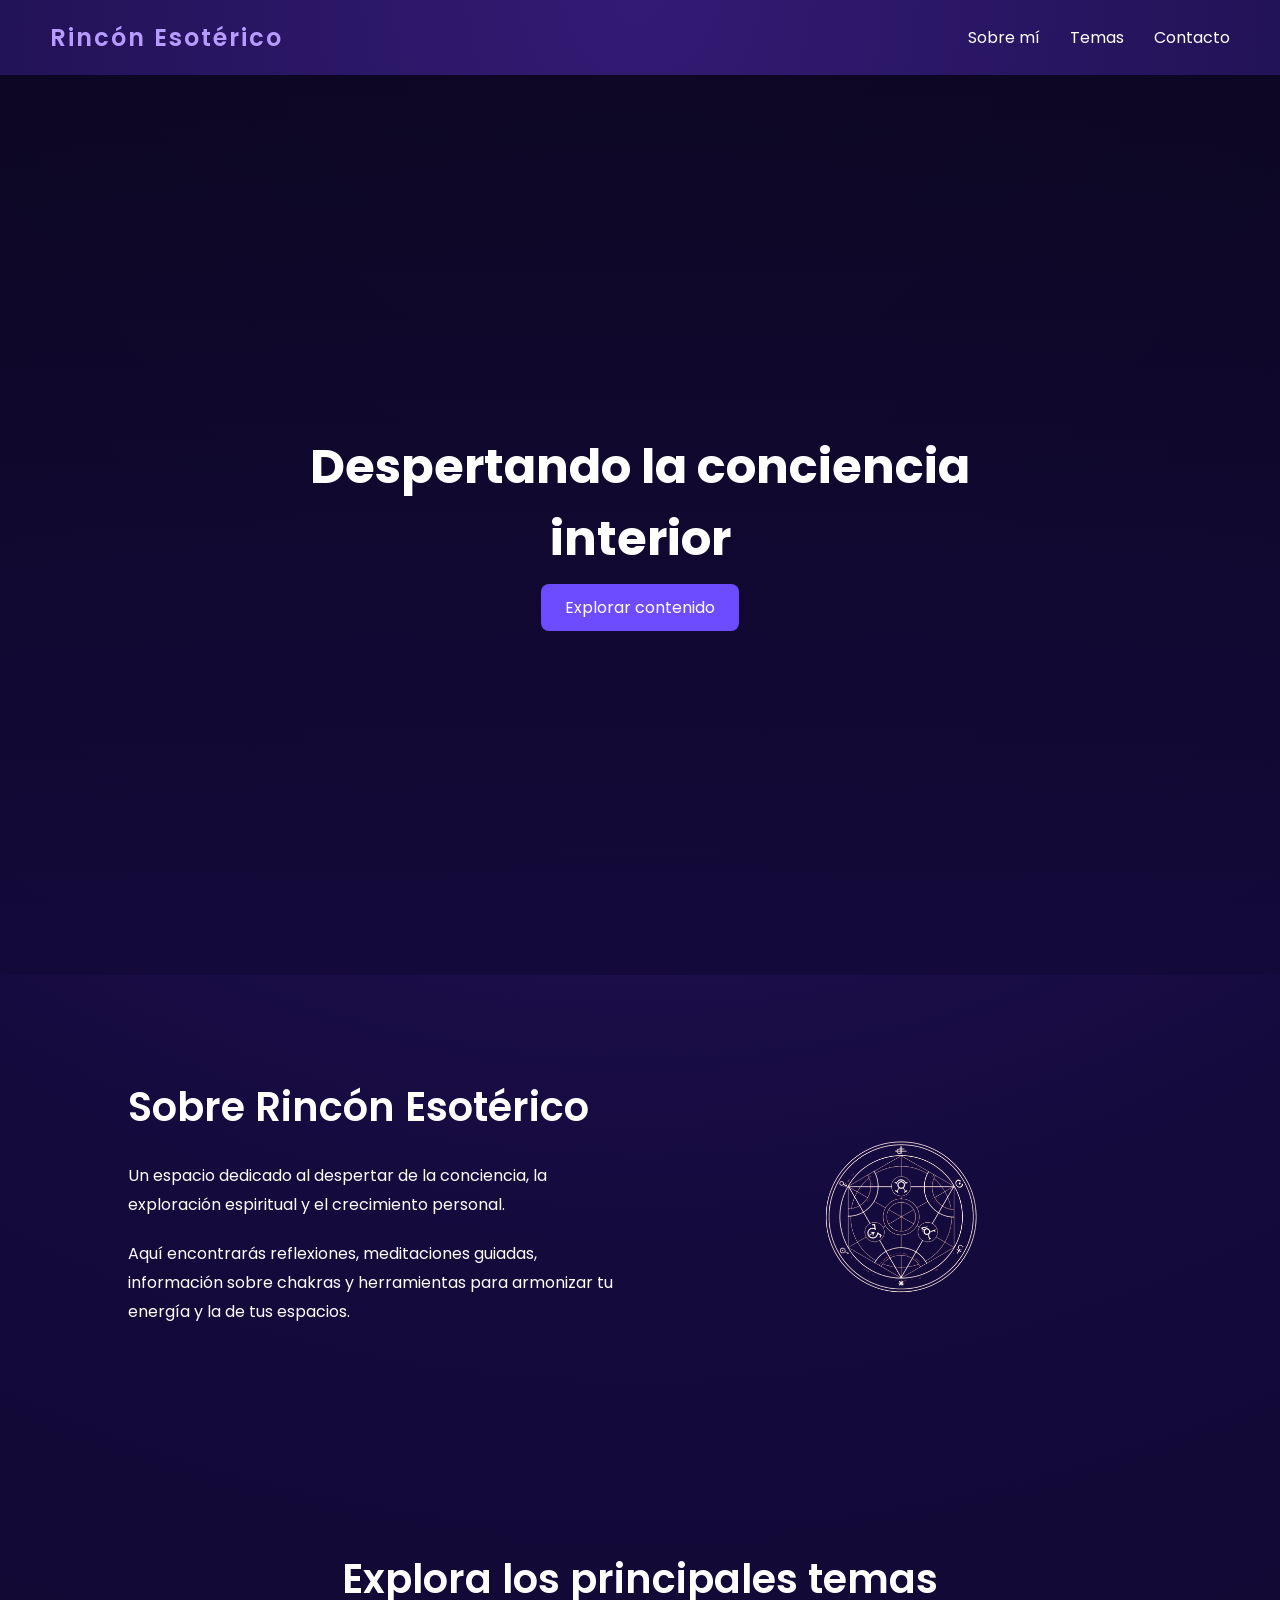
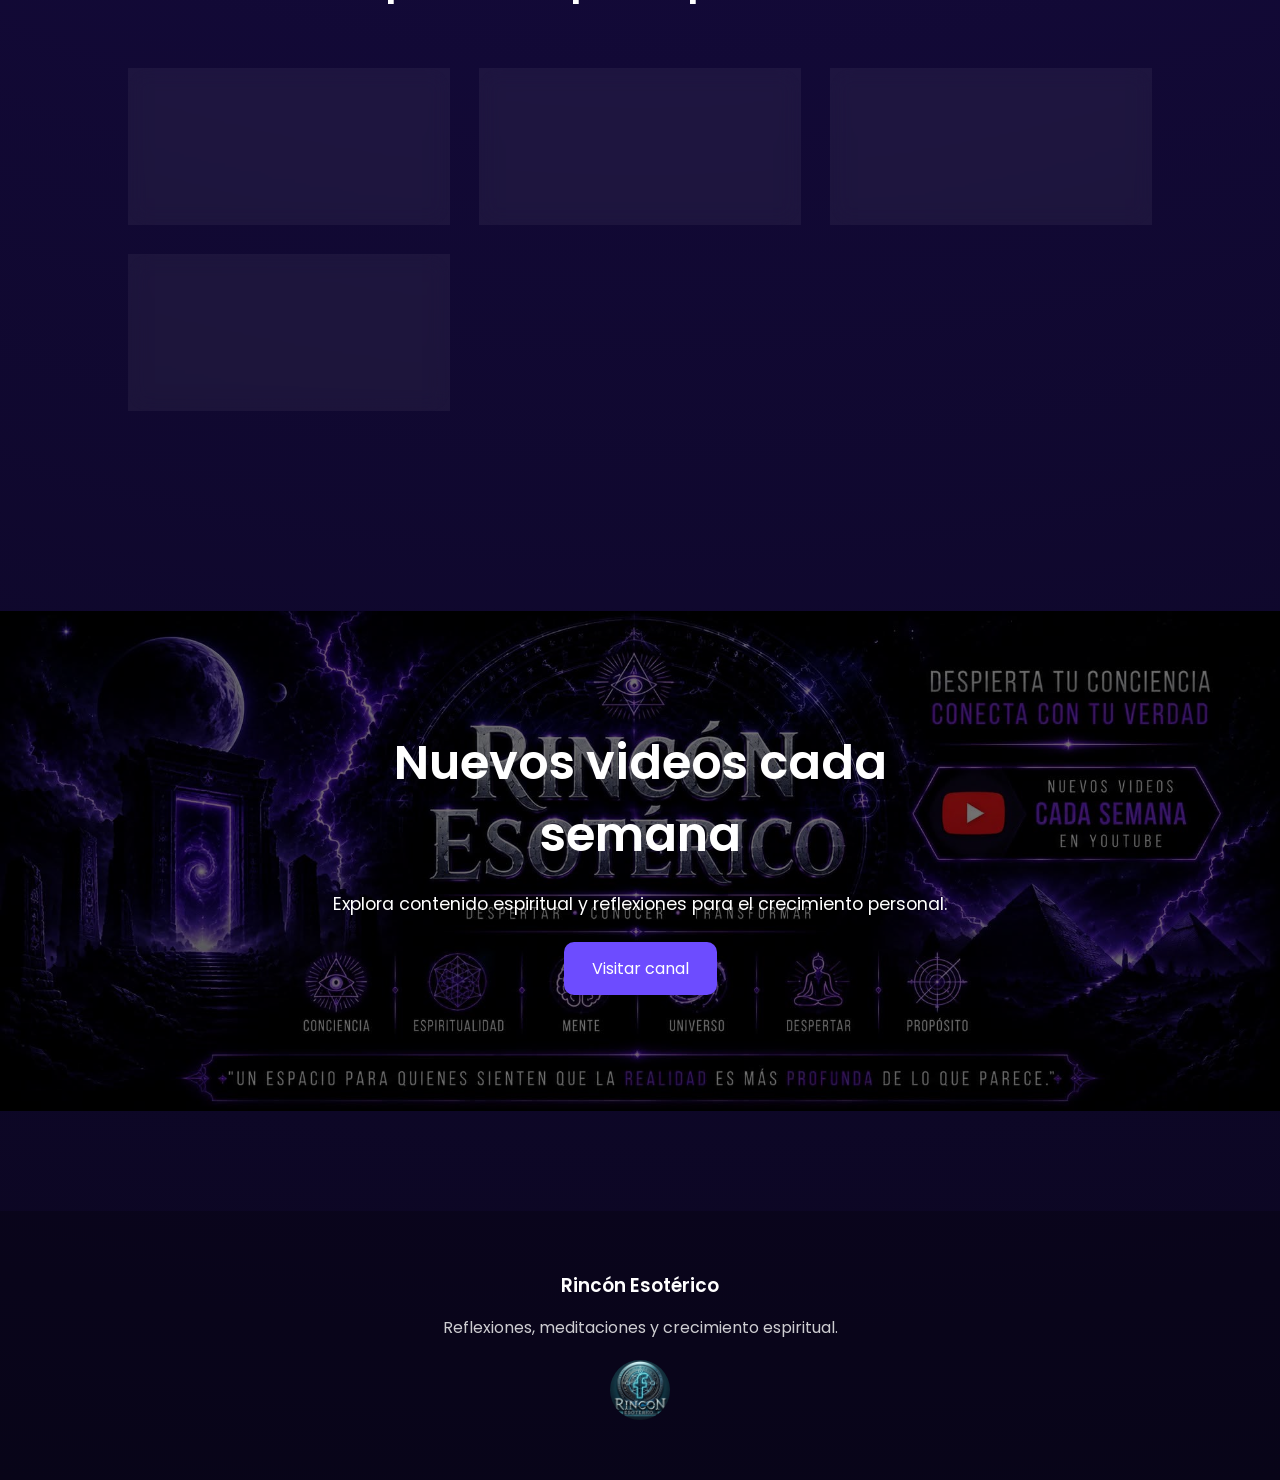
<file: index.html>
<html>
<head>
    <title>Rincón Esotérico </title>
    <link rel="stylesheet" href="style.css">
   <link rel="preconnect" href="https://fonts.googleapis.com">
    <link rel="preconnect" href="https://fonts.gstatic.com" crossorigin>
    <link href="https://fonts.googleapis.com/css2?family=Poppins:wght@300;400;500;600;700&display=swap" rel="stylesheet">
</head>    
<body>

    <header>
      <nav>
    <h2>Rincón Esotérico </h2>

    <ul>
        <li><a href="#sobre">Sobre mí</a></li>
        <li><a href="#temas">Temas</a></li>
        <li><a href="#contacto">Contacto</a></li>
    </ul>
</nav>
    </header>

   <section id="hero">

    <video autoplay muted loop playsinline class="video-fondo">
        <source src="video_fondo.mp4" type="video/mp4">
    </video>

    <div class="hero-contenido">

        <h1>Despertando la conciencia interior</h1>

       

        <a href="#temas">Explorar contenido</a>


    </div>

</section>
    <section id="sobre">

    <div class="sobre-contenedor">

        <div class="sobre-texto">
            <h2>Sobre Rincón Esotérico </h2>

            <p>
                Un espacio dedicado al despertar de la conciencia,
                la exploración espiritual y el crecimiento personal.
            </p>

            <p>
                Aquí encontrarás reflexiones, meditaciones guiadas,
                información sobre chakras y herramientas para armonizar
                tu energía y la de tus espacios.
            </p>

        </div>

       <div class="sobre-imagen">
    <img src="imagen_sobre.png" alt="Rincón Esotérico ">
</div>

    </div>

</section>

   <section id="temas">

    <h2>Explora los principales temas</h2>

    <div class="tarjetas">

        <a href="meditaciones_guiadas.html" class="tarjeta">
            <h3>Meditaciones Guiadas</h3>
            <p>
                Ejercicios y prácticas para conectar con tu interior.
            </p>
        </a>
       

         <a href="alineacion_de_chakras.html" class="tarjeta">
            <h3>Chakras</h3>
            <p>
                Conoce y armoniza tus centros energéticos.
            </p>
            </a>
       

         <a href="armonizacion_de_ambientes.html" class="tarjeta">
            <h3>Armonización</h3>
            <p>
                Herramientas para equilibrar la energía de los espacios.
            </p>
            </a>
        

         <a href="reflexiones_post_destacados.html" class="tarjeta">
            <h3>Reflexiones</h3>
            <p>
                Pensamientos y enseñanzas para el crecimiento espiritual.
            </p>
            </a>
    

    </div>

</section>

<section class="youtube-banner">
    <div class="youtube-overlay">
        <h2>Nuevos videos cada semana</h2>
        <p>Explora contenido espiritual y reflexiones para el crecimiento personal.</p>
        <a href="https://www.youtube.com/@rinconesoterico6252">Visitar canal</a>
    </div>
</section>

   <footer id="contacto">

    <h3>Rincón Esotérico </h3>

    <p>
        Reflexiones, meditaciones y crecimiento espiritual.
    </p>

    <a href="https://www.facebook.com/ismuss33"
       target="_blank"
       class="fb-icon">

        <img src="icono.png" alt="Facebook">

    </a>
</footer>

</body>


</html>
</file>
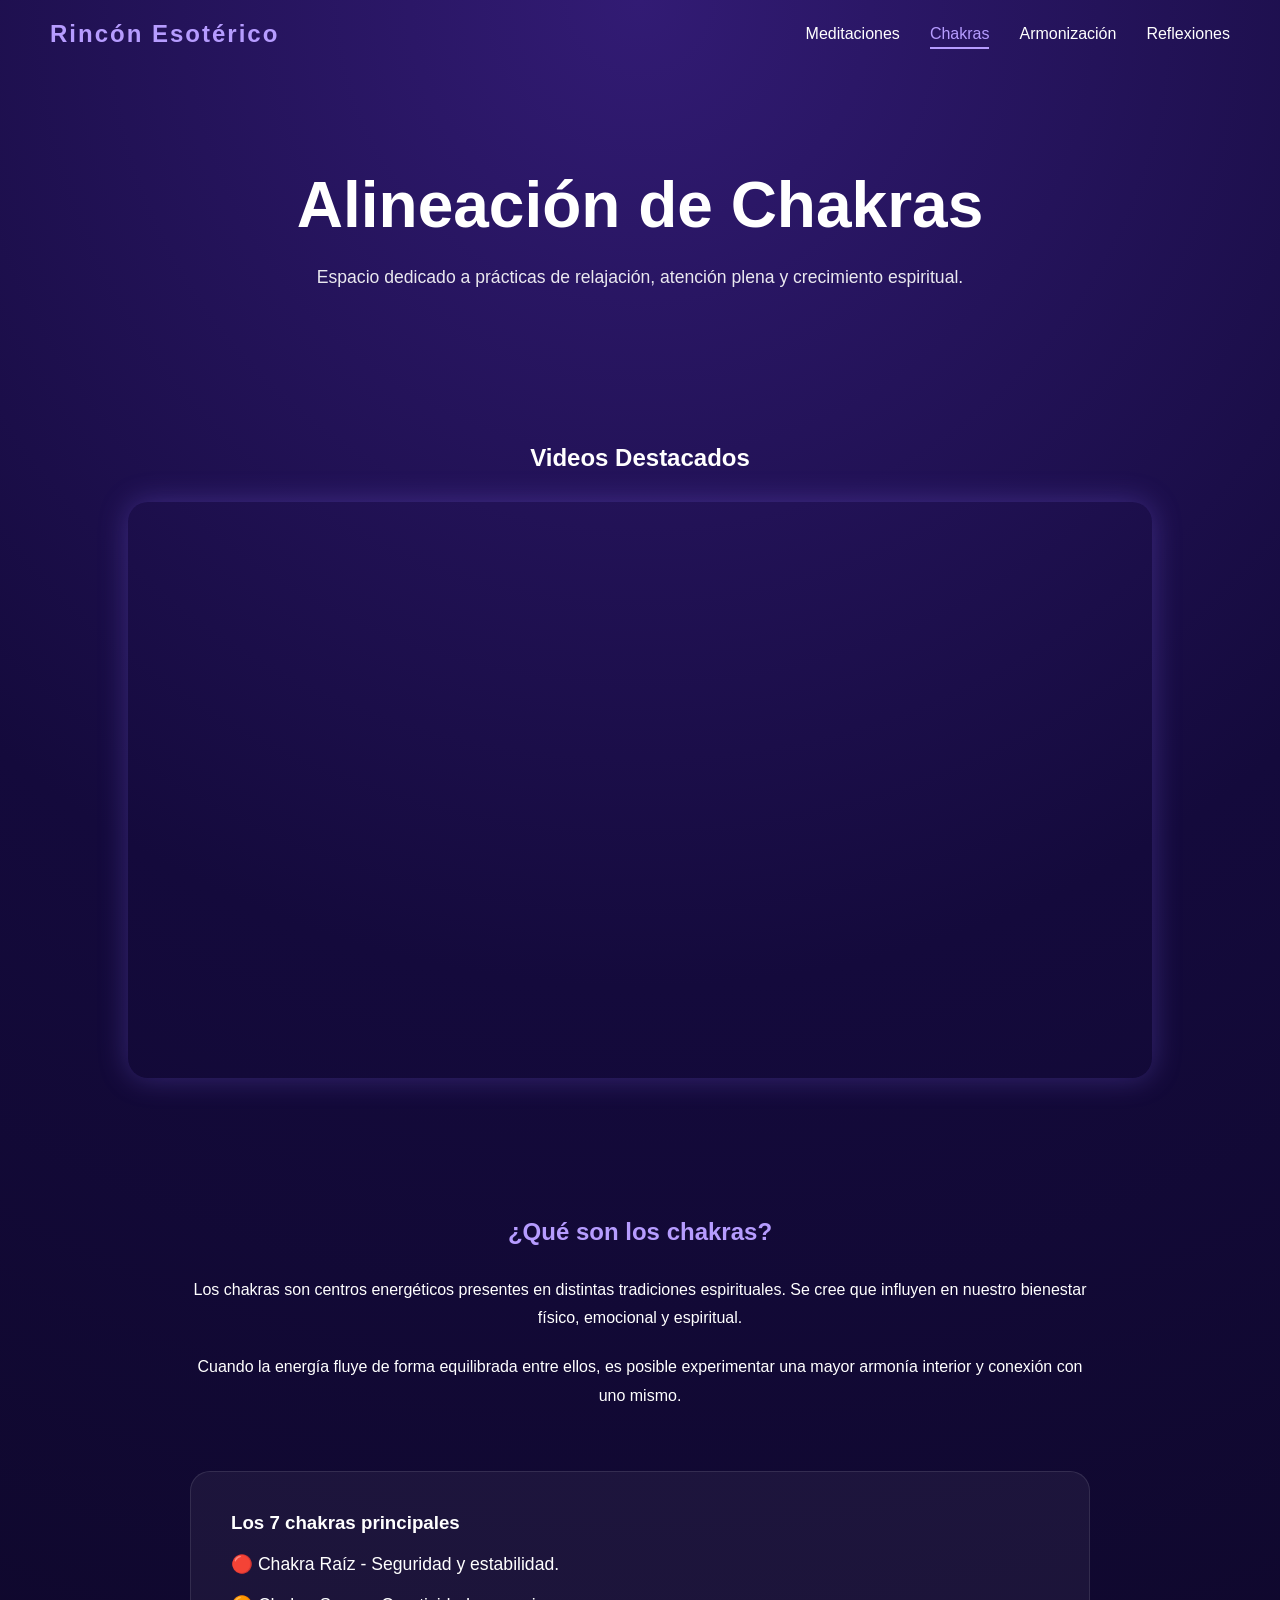
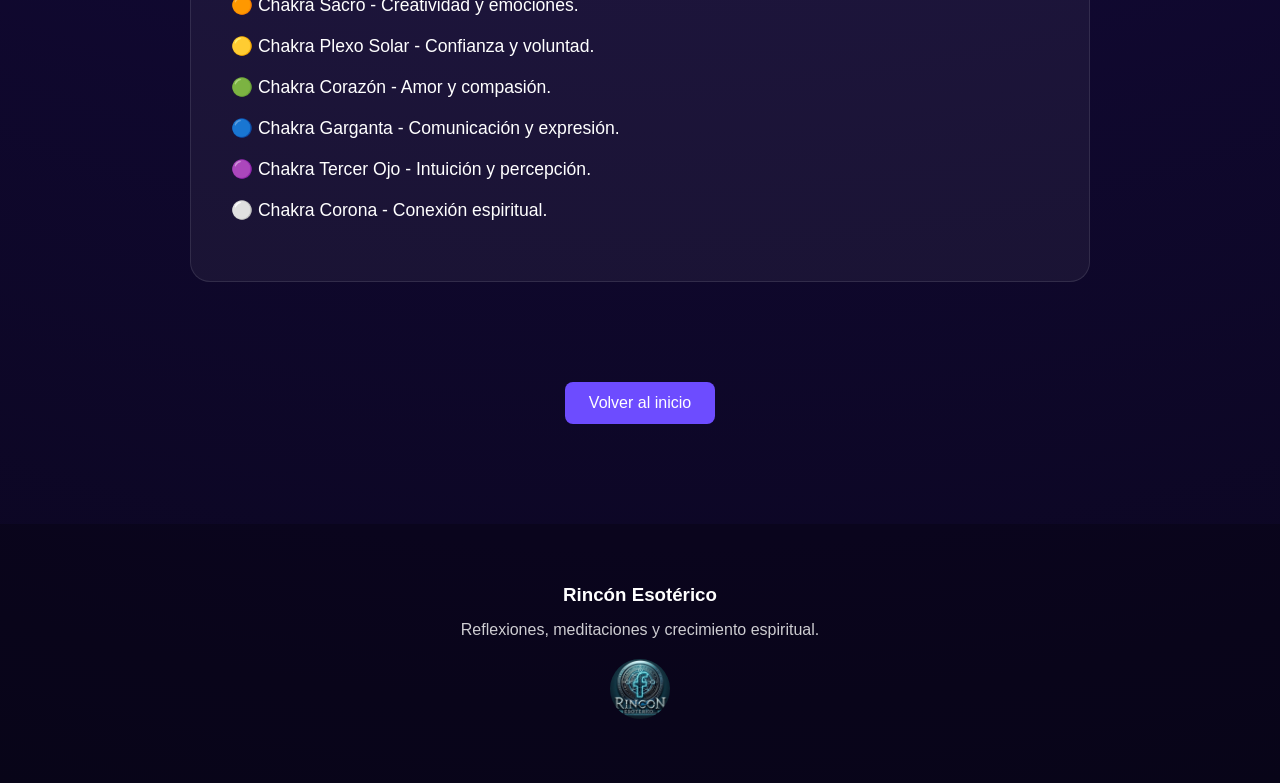
<file: alineacion_de_chakras.html>
<!DOCTYPE html>
<html lang="es">
<head>
    <meta charset="UTF-8">
    <title>Alineaciòn de chakras</title>
    <link rel="stylesheet" href="style.css">
</head>
<body>
    <nav>
    <h2>Rincón Esotérico</h2>

    <ul>
       
        <li><a href="meditaciones_guiadas.html" >Meditaciones</a></li>
        <li><a href="alineacion_de_chakras.html" class="activo">Chakras</a></li>
        <li><a href="armonizacion_de_ambientes.html">Armonización</a></li>
        <li><a href="reflexiones_post_destacados.html">Reflexiones</a></li>
    </ul>
</nav>

<section class="pagina-tema">



        <h1>Alineación de Chakras</h1>

        <p>
            Espacio dedicado a prácticas de relajación,
            atención plena y crecimiento espiritual.
        </p>
   
</section>

<section class="playlist">

    <h2>Videos Destacados</h2>

    <iframe
        src="https://www.youtube.com/embed/videoseries?list=PLihKNOplbqHB-wDEB_813LCqwyIYd1rkH"
        title="Alineacion de Chakras"
        allowfullscreen>
    </iframe>

</section>
<section class="info-tema">

    <h2>¿Qué son los chakras?</h2>

    <p>
        Los chakras son centros energéticos presentes en distintas tradiciones espirituales.
        Se cree que influyen en nuestro bienestar físico, emocional y espiritual.
    </p>

    <p>
        Cuando la energía fluye de forma equilibrada entre ellos, es posible experimentar
        una mayor armonía interior y conexión con uno mismo.
    </p>

</section>
<section class="beneficios">

    <h3>Los 7 chakras principales</h3>

    <ul>
        <li>🔴 Chakra Raíz - Seguridad y estabilidad.</li>
        <li>🟠 Chakra Sacro - Creatividad y emociones.</li>
        <li>🟡 Chakra Plexo Solar - Confianza y voluntad.</li>
        <li>🟢 Chakra Corazón - Amor y compasión.</li>
        <li>🔵 Chakra Garganta - Comunicación y expresión.</li>
        <li>🟣 Chakra Tercer Ojo - Intuición y percepción.</li>
        <li>⚪ Chakra Corona - Conexión espiritual.</li>
    </ul>

</section>
<div class="contenedor-volver">
    <a href="index.html" class="volver">
        Volver al inicio
    </a>
</div>
<footer>

    <h3>Rincón Esotérico</h3>

    <p>
        Reflexiones, meditaciones y crecimiento espiritual.
    </p>

    <a href="https://www.facebook.com/ismuss33"
       target="_blank"
       class="fb-icon">

        <img src="icono.png" alt="Facebook">

    </a>

</footer>
</body>
</html>
</file>
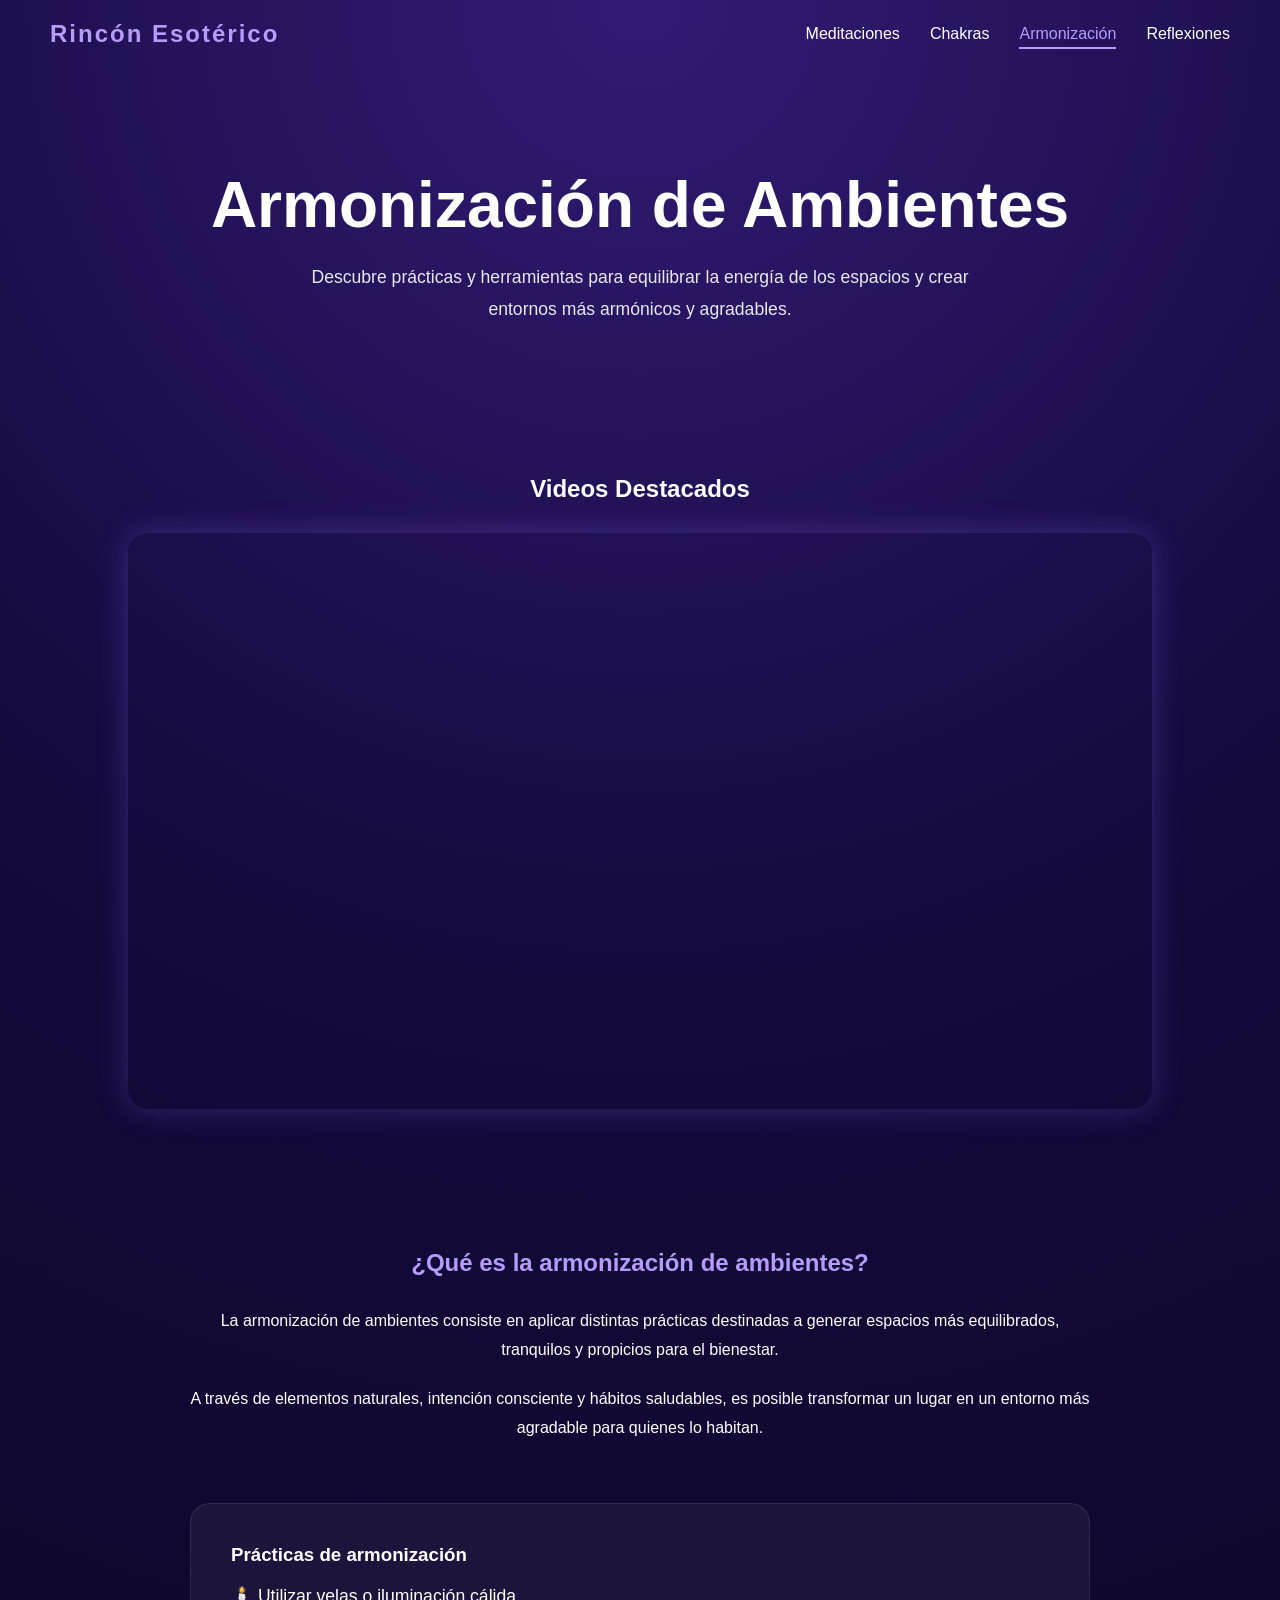
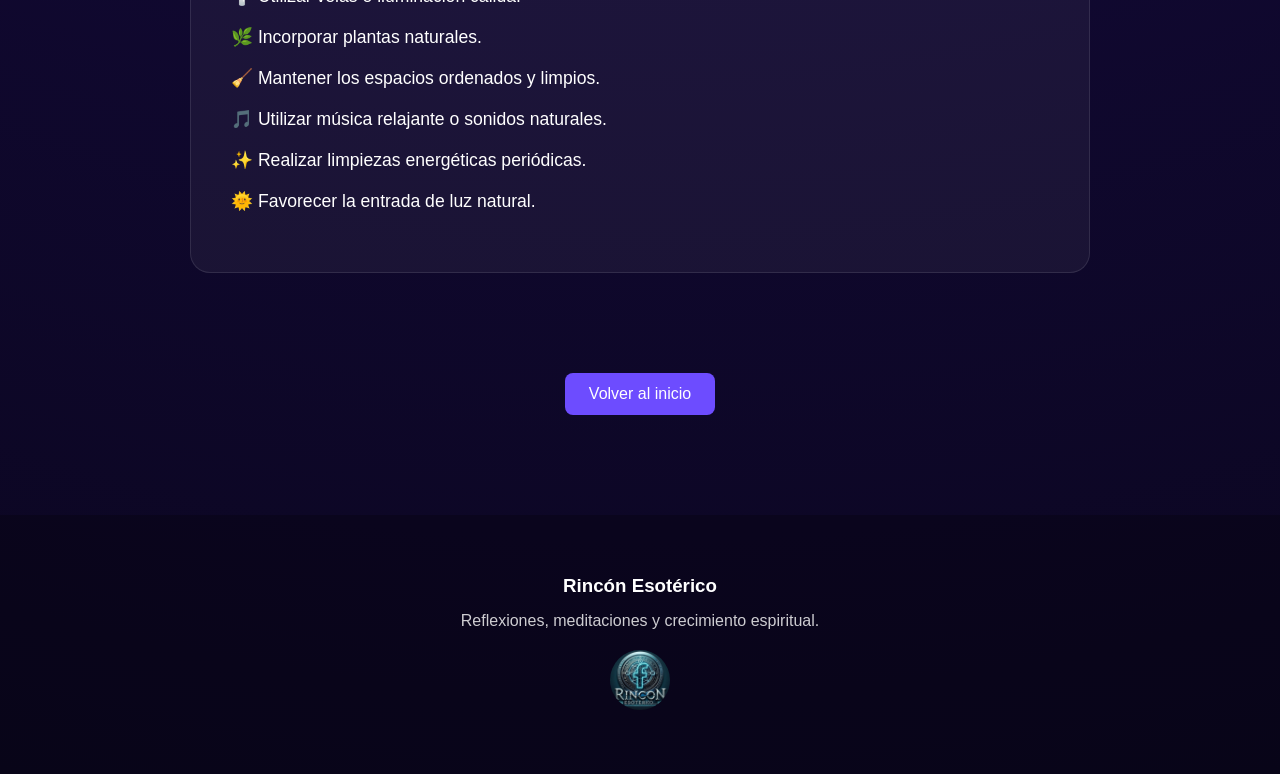
<file: armonizacion_de_ambientes.html>
<!DOCTYPE html>
<html lang="es">
<head>
    <meta charset="UTF-8">
    <title>Alineaciòn de chakras</title>
    <link rel="stylesheet" href="style.css">
</head>
<body>
    <nav>
    <h2>Rincón Esotérico</h2>

    <ul>
       
        <li><a href="meditaciones_guiadas.html" >Meditaciones</a></li>
        <li><a href="alineacion_de_chakras.html" >Chakras</a></li>
        <li><a href="armonizacion_de_ambientes.html" class="activo">Armonización</a></li>
        <li><a href="reflexiones_post_destacados.html">Reflexiones</a></li>
    </ul>
</nav>

<section class="pagina-tema">



       <h1>Armonización de Ambientes</h1>

<p>
    Descubre prácticas y herramientas para equilibrar la energía
    de los espacios y crear entornos más armónicos y agradables.
</p>
   
</section>

<section class="playlist">

    <h2>Videos Destacados</h2>

    <iframe
        src="https://www.youtube.com/embed/videoseries?list=PLihKNOplbqHCWH7EtEvdCWmDohWjA1l2N"
        title="Alineacion de Chakras"
        allowfullscreen>
    </iframe>

</section>
<section class="info-tema">

    <h2>¿Qué es la armonización de ambientes?</h2>

    <p>
        La armonización de ambientes consiste en aplicar distintas
        prácticas destinadas a generar espacios más equilibrados,
        tranquilos y propicios para el bienestar.
    </p>

    <p>
        A través de elementos naturales, intención consciente y
        hábitos saludables, es posible transformar un lugar en un
        entorno más agradable para quienes lo habitan.
    </p>

</section>

<section class="beneficios">

    <h3>Prácticas de armonización</h3>

    <ul>
        <li>🕯️ Utilizar velas o iluminación cálida.</li>
        <li>🌿 Incorporar plantas naturales.</li>
        <li>🧹 Mantener los espacios ordenados y limpios.</li>
        <li>🎵 Utilizar música relajante o sonidos naturales.</li>
        <li>✨ Realizar limpiezas energéticas periódicas.</li>
        <li>🌞 Favorecer la entrada de luz natural.</li>
    </ul>

</section>
<div class="contenedor-volver">
    <a href="index.html" class="volver">
        Volver al inicio
    </a>
</div>
<footer>

    <h3>Rincón Esotérico</h3>

    <p>
        Reflexiones, meditaciones y crecimiento espiritual.
    </p>

    <a href="https://www.facebook.com/ismuss33"
       target="_blank"
       class="fb-icon">

        <img src="icono.png" alt="Facebook">

    </a>

</footer>
</body>
</html>
</file>
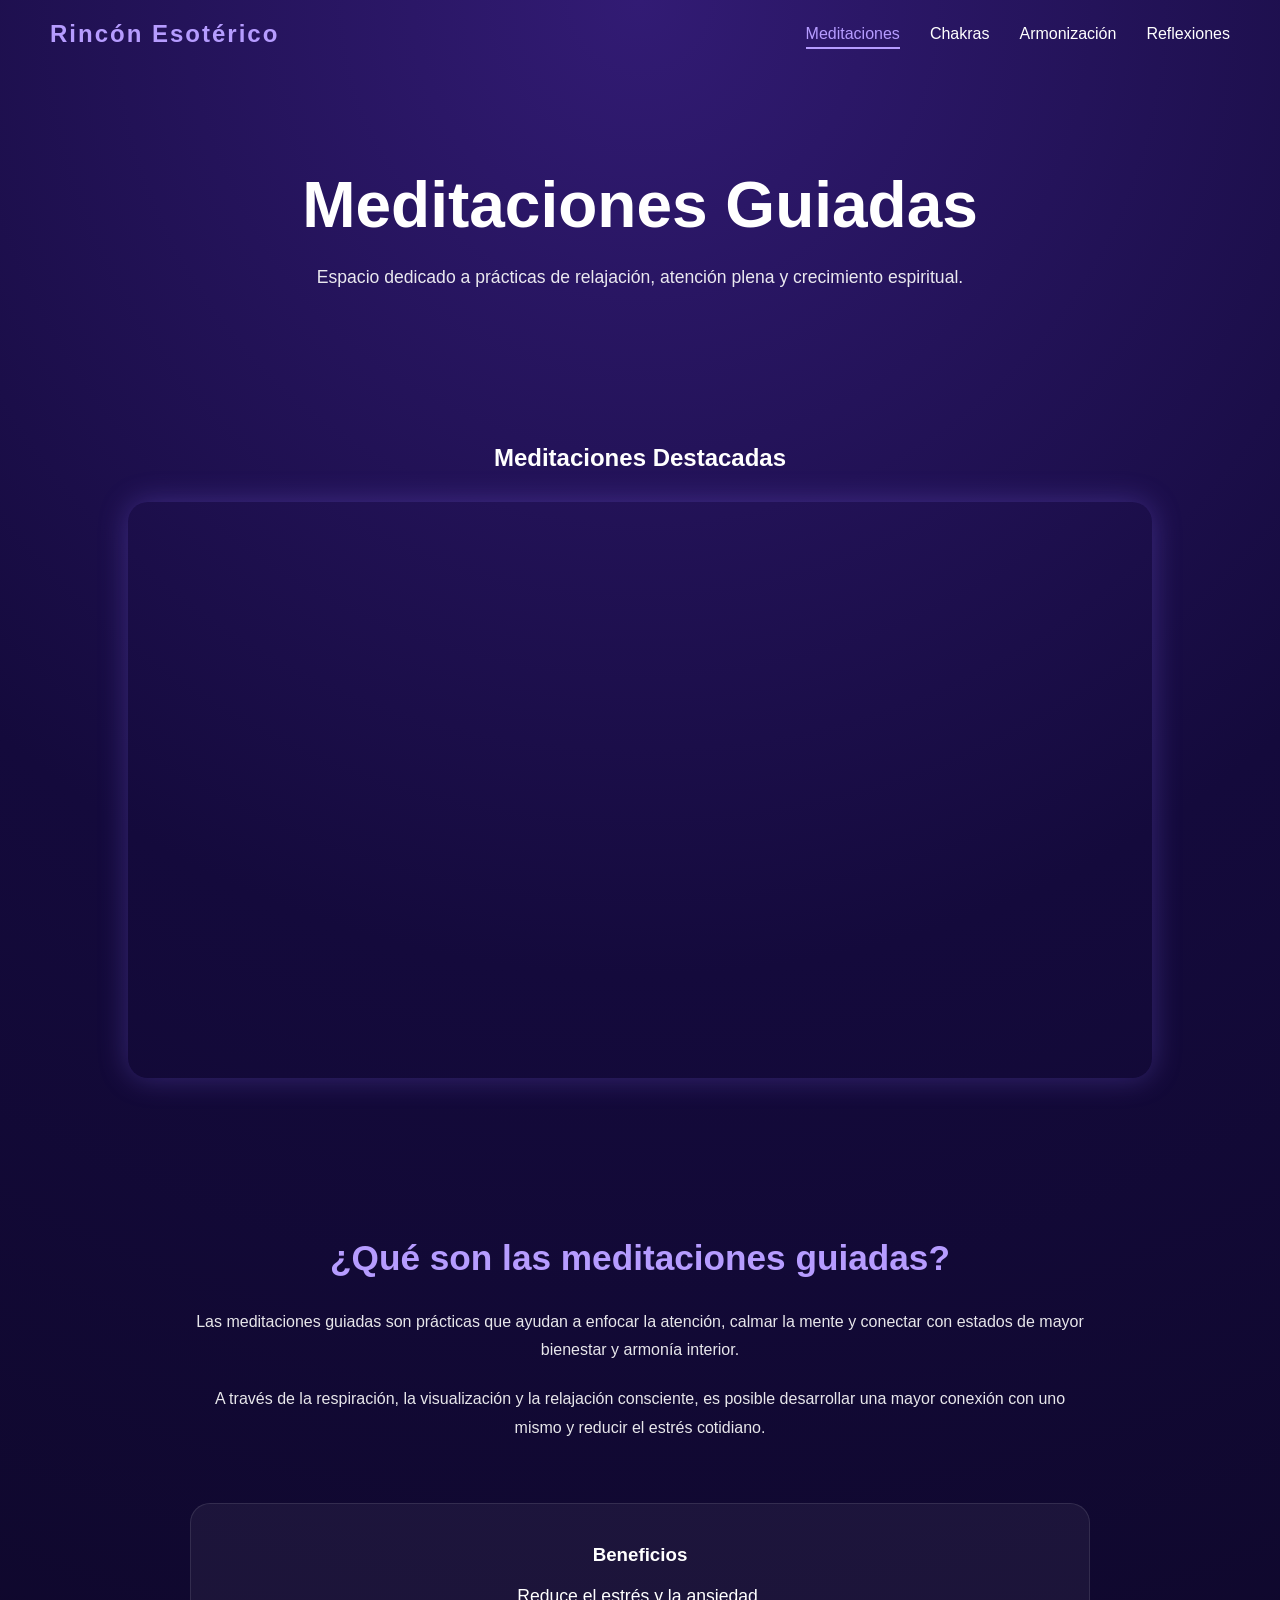
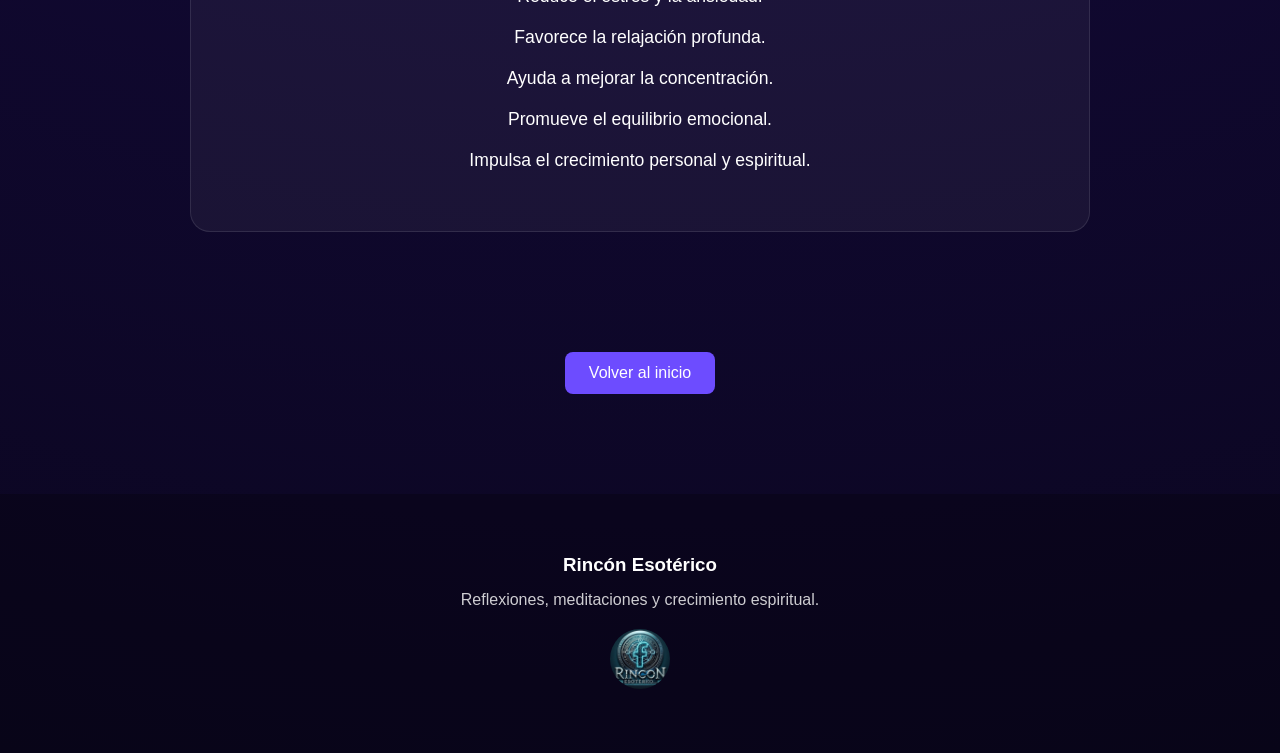
<file: meditaciones_guiadas.html>
<!DOCTYPE html>
<html lang="es">
<head>
    <meta charset="UTF-8">
    <title>Meditaciones Guiadas</title>
    <link rel="stylesheet" href="style.css">
</head>
<body>
    <nav>
    <h2>Rincón Esotérico</h2>

    <ul>
       
        <li><a href="meditaciones_guiadas.html" class="activo">Meditaciones</a></li>
        <li><a href="alineacion_de_chakras.html">Chakras</a></li>
        <li><a href="armonizacion_de_ambientes.html">Armonización</a></li>
        <li><a href="reflexiones_post_destacados.html">Reflexiones</a></li>
    </ul>
</nav>

<section class="pagina-tema">



        <h1>Meditaciones Guiadas</h1>

        <p>
            Espacio dedicado a prácticas de relajación,
            atención plena y crecimiento espiritual.
        </p>
   
</section>

<section class="playlist">

    <h2>Meditaciones Destacadas</h2>

    <iframe
        src="https://www.youtube.com/embed/videoseries?list=PLihKNOplbqHCkfaFWmYfDU0EcrbqNqHUR"
        title="Meditaciones Guiadas"
        allowfullscreen>
    </iframe>

</section>
<section class="info-meditacion">

    <h2>¿Qué son las meditaciones guiadas?</h2>

    <p>
        Las meditaciones guiadas son prácticas que ayudan a
        enfocar la atención, calmar la mente y conectar con
        estados de mayor bienestar y armonía interior.
    </p>

    <p>
        A través de la respiración, la visualización y la
        relajación consciente, es posible desarrollar una
        mayor conexión con uno mismo y reducir el estrés
        cotidiano.
    </p>

    <div class="beneficios">

        <h3>Beneficios</h3>

        <ul>
            <li> Reduce el estrés y la ansiedad.</li>
            <li> Favorece la relajación profunda.</li>
            <li> Ayuda a mejorar la concentración.</li>
            <li> Promueve el equilibrio emocional.</li>
            <li> Impulsa el crecimiento personal y espiritual.</li>
        </ul>

    </div>

</section>
<div class="contenedor-volver">
    <a href="index.html" class="volver">
        Volver al inicio
    </a>
</div>
<footer>

    <h3>Rincón Esotérico</h3>

    <p>
        Reflexiones, meditaciones y crecimiento espiritual.
    </p>

    <a href="https://www.facebook.com/ismuss33"
       target="_blank"
       class="fb-icon">

        <img src="icono.png" alt="Facebook">

    </a>

</footer>
</body>
</html>
</file>
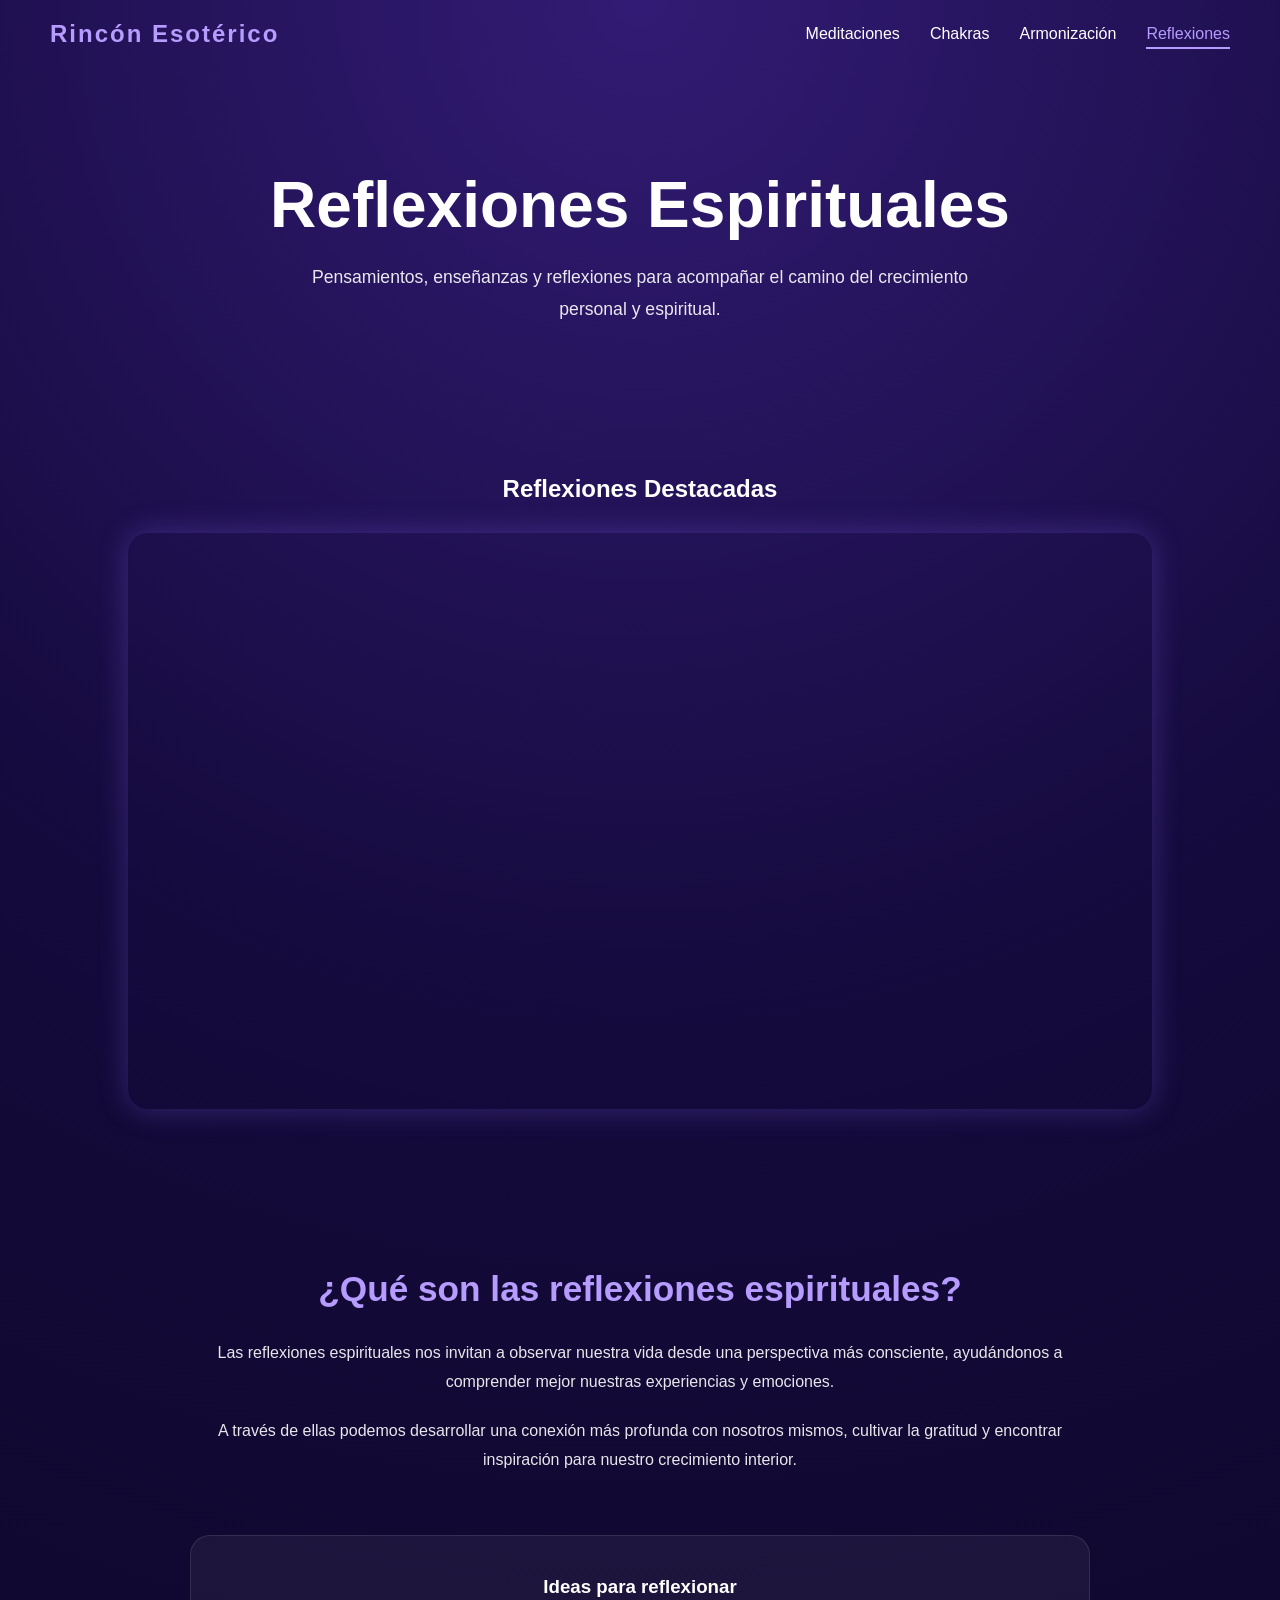
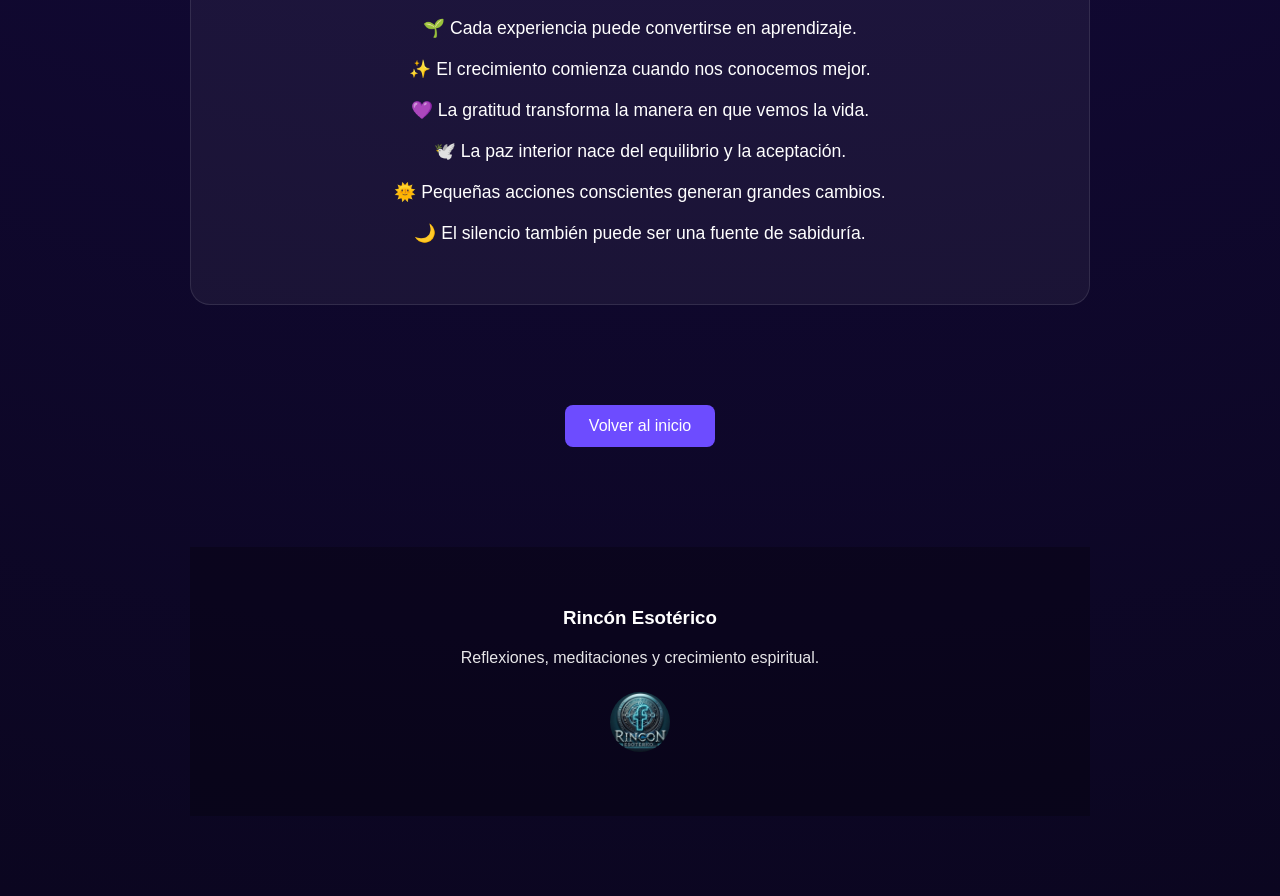
<file: reflexiones_post_destacados.html>
<!DOCTYPE html>
<html lang="es">
<head>
    <meta charset="UTF-8">
    <title>Meditaciones Guiadas</title>
    <link rel="stylesheet" href="style.css">
</head>
<body>
    <nav>
    <h2>Rincón Esotérico</h2>

    <ul>
        
        <li><a href="meditaciones_guiadas.html">Meditaciones</a></li>
        <li><a href="alineacion_de_chakras.html">Chakras</a></li>
        <li><a href="armonizacion_de_ambientes.html">Armonización</a></li>
        <li><a href="reflexiones_post_destacados.html" class="activo">Reflexiones</a></li>
    </ul>
</nav>

<section class="pagina-tema">


<h1>Reflexiones Espirituales</h1>

<p>
    Pensamientos, enseñanzas y reflexiones para acompañar
    el camino del crecimiento personal y espiritual.
</p>

</section>

<section class="playlist">

    <h2>Reflexiones  Destacadas</h2>

    <iframe
        src="https://www.youtube.com/embed/videoseries?list=PLihKNOplbqHAHHn1gxOaT9XPKtW2fi3Wh"
        title="Reflexiones"
        allowfullscreen>
    </iframe>

</section>
<section class="info-meditacion">

    <h2>¿Qué son las reflexiones espirituales?</h2>

    <p>
        Las reflexiones espirituales nos invitan a observar
        nuestra vida desde una perspectiva más consciente,
        ayudándonos a comprender mejor nuestras experiencias
        y emociones.
    </p>

    <p>
        A través de ellas podemos desarrollar una conexión más
        profunda con nosotros mismos, cultivar la gratitud y
        encontrar inspiración para nuestro crecimiento interior.
    </p>

<section class="beneficios">

    <h3>Ideas para reflexionar</h3>

    <ul>
        <li>🌱 Cada experiencia puede convertirse en aprendizaje.</li>
        <li>✨ El crecimiento comienza cuando nos conocemos mejor.</li>
        <li>💜 La gratitud transforma la manera en que vemos la vida.</li>
        <li>🕊️ La paz interior nace del equilibrio y la aceptación.</li>
        <li>🌞 Pequeñas acciones conscientes generan grandes cambios.</li>
        <li>🌙 El silencio también puede ser una fuente de sabiduría.</li>
    </ul>

</section>

<div class="contenedor-volver">
    <a href="index.html" class="volver">
        Volver al inicio
    </a>
</div>
<footer>

    <h3>Rincón Esotérico</h3>

    <p>
        Reflexiones, meditaciones y crecimiento espiritual.
    </p>

    <a href="https://www.facebook.com/ismuss33"
       target="_blank"
       class="fb-icon">

        <img src="icono.png" alt="Facebook">

    </a>

</footer>
</body>
</html>
</file>
<file: style.css>
*{
    margin:0;
    padding:0;
    box-sizing:border-box;
}


body{
    font-family:'Poppins', sans-serif;
    color:white;
    background:
    radial-gradient(circle at top,
    #321b74 0%,
    #140a3c 40%,
    #0b0620 100%);
}

h1,h2,h3{
    font-weight:600;
}
#hero{
    min-height:100vh;

    display:flex;
    flex-direction:column;
    justify-content:center;
    align-items:center;

    text-align:center;

    padding:20px;

    background:
    linear-gradient(
    rgba(11,6,32,.8),
    rgba(20,10,60,.9)
    );
   
    position:relative;
    min-height:100vh;

}
#hero h1{
    font-size:3rem;
    font-weight:700;
    margin-bottom:20px;
    max-width:900px;
    margin:0 auto 20px;
}
#hero p{
    max-width:600px;
    margin-bottom:30px;
}
#hero a{
    text-decoration:none;

    background:#6d4cff;

    color:white;

    padding:12px 24px;

    border-radius:8px;

    transition:.3s;
}
.hero-contenido{
    max-width:800px;
    margin:0 auto;
}

#hero a:hover{
    background:#8a6dff;
}
/*#hero::before{
    content:"";

    position:absolute;

    width:500px;
    height:500px;

    background:#6d4cff;

    border-radius:50%;

    filter:blur(180px);

    opacity:.25;

    z-index:-1;
}*/
nav h2{
    color:#b69cff;
    letter-spacing:2px;
}
nav{
    display:flex;
    justify-content:space-between;
    align-items:center;

    padding:20px 50px;
}

nav ul{
    display:flex;
    gap:30px;
    list-style:none;
}

nav a{
    color:white;
    text-decoration:none;
}
#temas{
    padding:100px 10%;
}

#temas h2{
    text-align:center;
    margin-bottom:60px;
    font-size:2.5rem;
}
.tarjetas{
    display:grid;

    grid-template-columns:
    repeat(auto-fit, minmax(250px,1fr));

    gap:30px;
}
.tarjeta{
    background:rgba(255,255,255,0.05);

    backdrop-filter:blur(10px);

    border:1px solid rgba(255,255,255,0.1);

    padding:30px;

    border-radius:20px;

    transition:.3s;
        text-decoration:none;
    color:white;
    display:block;
}

.tarjeta:hover{
    transform:translateY(-10px);

    border-color:#8a6dff;

    box-shadow:
    0 0 25px rgba(138,109,255,.4);
}
.tarjeta span{
    font-size:3rem;
    display:block;
    margin-bottom:20px;
}

.tarjeta h3{
    margin-bottom:15px;
}
#sobre{
    padding:100px 10%;
}

.sobre-contenedor{
    display:flex;
    align-items:center;
    justify-content:space-between;
    gap:50px;
}

.sobre-texto{
    flex:1;
}

.sobre-texto h2{
    font-size:2.5rem;
    margin-bottom:25px;
}

.sobre-texto p{
    line-height:1.8;
    margin-bottom:20px;
}

.sobre-imagen{
    flex:1;

    display:flex;
    justify-content:center;
    align-items:center;
}

.sobre-imagen img{
    width:100%;
    max-width:750px;

    animation: aparecerCentro 1.2s ease-out;
}

@keyframes aparecerCentro{

    0%{
        transform:scale(.7);
        opacity:0;
    }

    100%{
        transform:scale(1);
        opacity:1;
    }

}

footer{
    padding:60px 20px;

    text-align:center;

    background:rgba(0,0,0,.25);

    margin-top:100px;
}

footer h3{
    margin-bottom:15px;
}

footer p{
    margin-bottom:20px;
    opacity:.8;
}

footer a{
    color:#b69cff;
    text-decoration:none;
}


.youtube-banner{
    min-height:500px;

    background-image:url("img_yt_banner.jpg");
    background-size:cover;
    background-position:center;

    display:flex;
    justify-content:center;
    align-items:center;

    margin:100px 0;
    position:relative;
}

.youtube-banner::before{
    content:"";
    position:absolute;
    inset:0;

    background:rgba(0,0,0,.55);
}

.youtube-overlay{
    position:relative;
    z-index:2;

    text-align:center;
    max-width:700px;
    padding:20px;
}

.youtube-overlay h2{
    font-size:3rem;
    margin-bottom:20px;
}

.youtube-overlay p{
    margin-bottom:25px;
    font-size:1.1rem;
}

.youtube-overlay a{
    display:inline-block;

    background:#6d4cff;
    color:white;

    padding:14px 28px;
    border-radius:10px;

    text-decoration:none;
}
.fb-icon{
    display:inline-block;
}

.fb-icon img{
    width:60px;
    height:60px;
    object-fit:contain;
    transition:.3s;

    border-radius: 50%;
}

.fb-icon img:hover{
    transform:scale(1.15);
}
#hero{
    position:relative;
    overflow:hidden;
}

.video-fondo{
    position:absolute;

    top:0;
    left:0;

    width:100%;
    height:100%;

    object-fit:cover;

    z-index:-2;
}

#hero::after{
    content:"";

    position:absolute;
    inset:0;

    background:rgba(10,5,30,.65);

    z-index:-1;
}

.hero-contenido{
    text-align:center;
    max-width:800px;
}



@media(max-width:768px){

    nav{
        flex-direction:column;
        gap:20px;
    }

    .sobre-contenedor{
        flex-direction:column;
        text-align:center;
    }

    #hero h1{
        font-size:2.5rem;
    }


    .youtube-banner{
        min-height:300px;
    }

    .youtube-overlay h2{
        font-size:2rem;
    }

}
/* meditaciones guiadas*/

.playlist{
    padding:20px 10% 80px;
    text-align:center;
}

.playlist h2{
    margin-bottom:30px;
}

.playlist iframe{
    width:100%;
    max-width:1200px;

    aspect-ratio:16/9;

    height:auto;

    border:none;
    border-radius:20px;

    display:block;
    margin:auto;

    box-shadow:0 0 30px rgba(138,109,255,.3);
}
.pagina-tema{
    padding:100px 10%;
    text-align:center;
}

.pagina-tema h1{
    font-size:4rem;
    margin-bottom:20px;
}

.pagina-tema p{
    max-width:700px;
    margin:0 auto 30px auto;
    line-height:1.8;
    font-size:1.1rem;
    opacity:.9;
    
}
.volver{
    display:inline-block;
    margin:40px auto 0;

    padding:12px 24px;
    background:#6d4cff;
    color:white;
    text-decoration:none;
    border-radius:8px;
    transition:.3s;
}

.volver:hover{
    background:#8a6dff;
    transform:translateY(-3px);
}
.contenedor-volver{
    text-align:center;
    margin-top:40px;
}
.info-meditacion{
    max-width:900px;
    margin:80px auto;
    text-align:center;
}

.info-meditacion h2{
    font-size:2.2rem;
    margin-bottom:30px;
    color:#b69cff;
}

.info-meditacion p{
    margin-bottom:20px;
    line-height:1.8;
    opacity:.9;
}

.beneficios{
    background:rgba(255,255,255,.05);
    border:1px solid rgba(255,255,255,.1);
    border-radius:20px;
    padding:40px;
    max-width:900px;
    margin:60px auto;
}

.beneficios ul{
    list-style:none;
}

.beneficios li{
    margin:20px 0;
    font-size:1.1rem;
}
.activo{
    color:#b69cff;
    border-bottom:2px solid #b69cff;
    padding-bottom:5px;
}
.info-tema{
    max-width:900px;
    margin:60px auto;
    text-align:center;
}

.info-tema h2{
    color:#b69cff;
    margin-bottom:30px;
}

.info-tema p{
    line-height:1.8;
    margin-bottom:20px;
}
</file>
